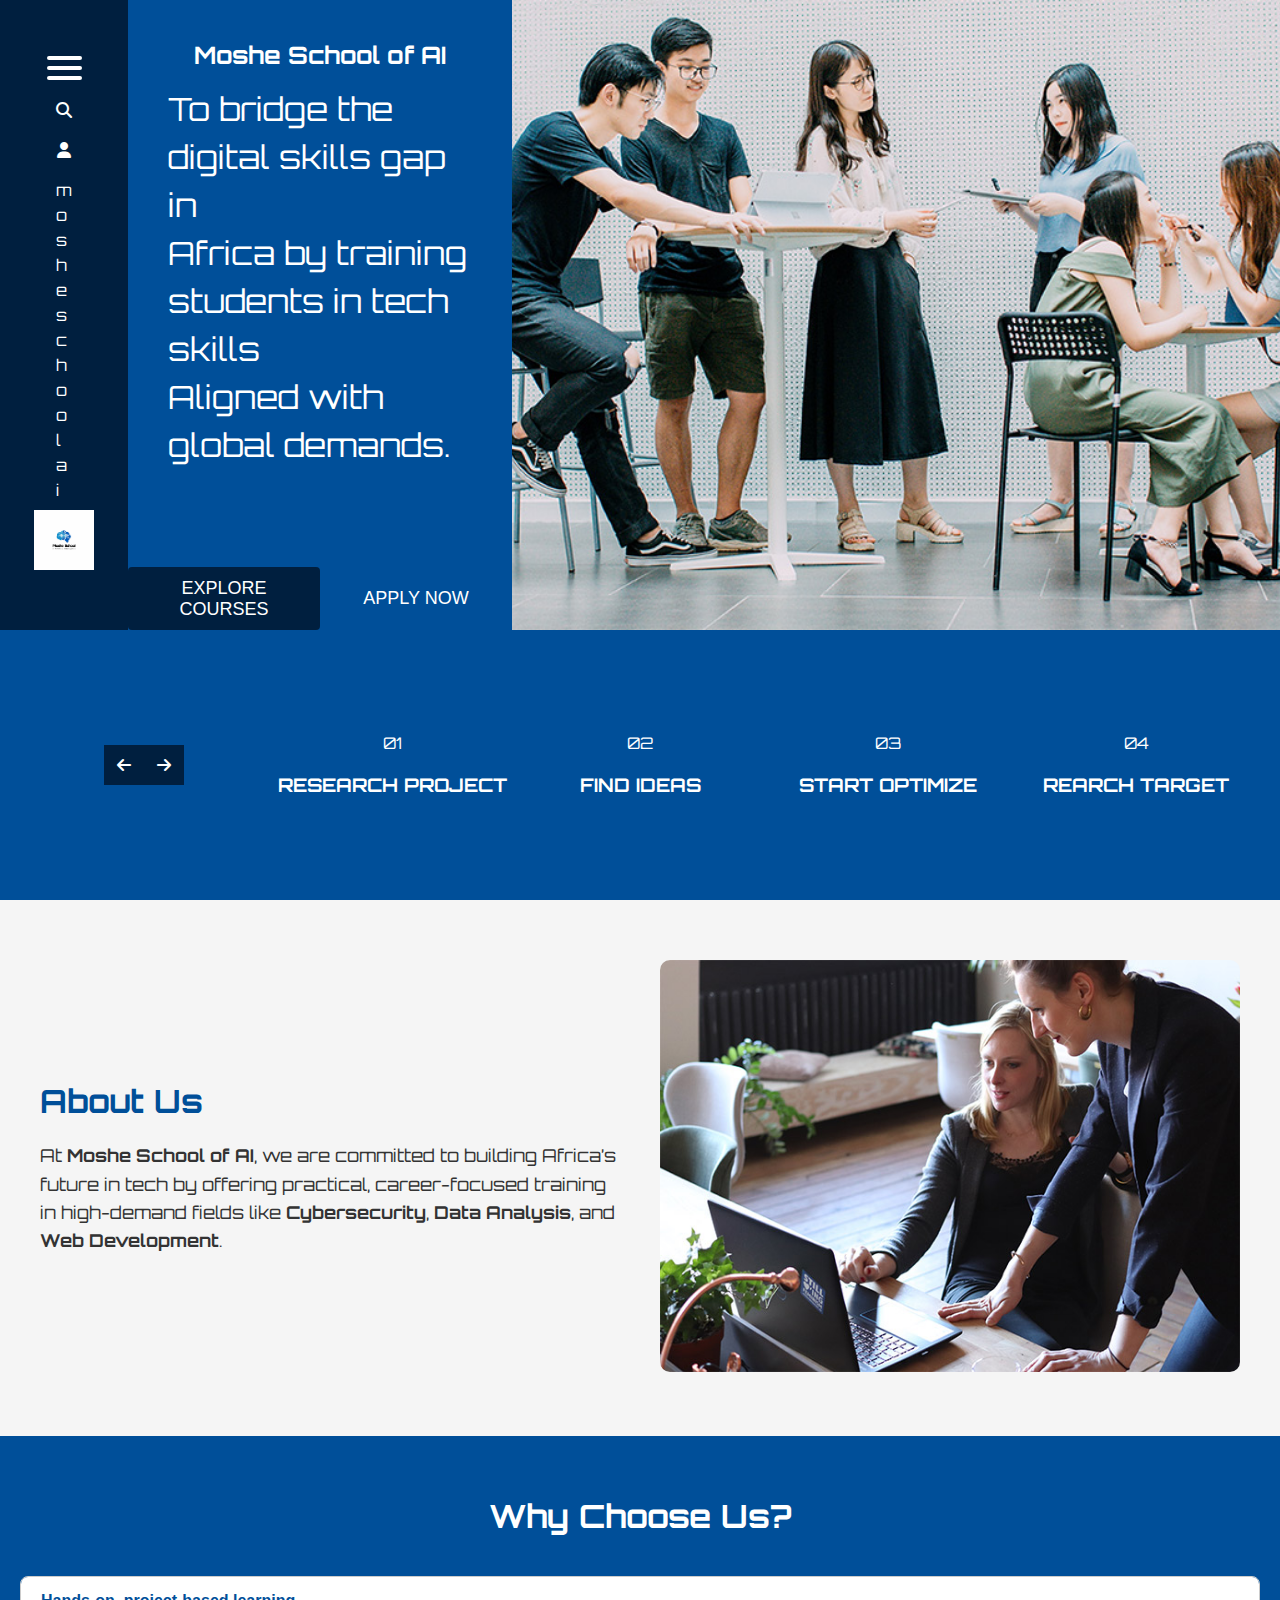
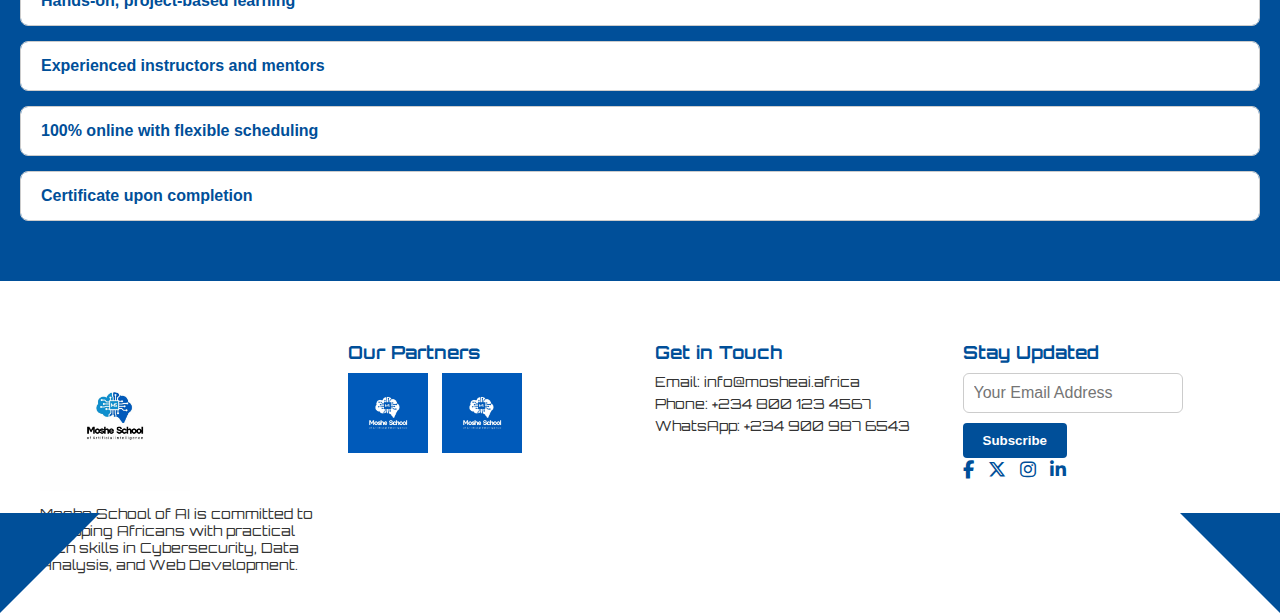
<file: about.html>
<!DOCTYPE html>
<html lang="en">

<head>
    <meta charset="UTF-8">
    <meta name="viewport" content="width=device-width, initial-scale=1.0">
    <title>About | Moshe School of AI</title>
    <link rel="stylesheet" href="/style.css">
    <link rel="shortcut icon" href="/moshe.jpg" type="image/x-icon">

    <link rel="stylesheet" href="https://cdnjs.cloudflare.com/ajax/libs/font-awesome/6.7.2/css/all.min.css">
    <link href="https://fonts.googleapis.com/css2?family=Orbitron:wght@500&display=swap" rel="stylesheet">
</head>

<body>
    <div class="home" id="home">
        <div class="A">
            <div class="sidebar">
                <div class="hamburger" id="hamburger">
                    <span></span>
                    <span></span>
                    <span></span>

                </div>
                <div class="search">
                    <i class="fas fa-search"></i>

                </div>
                <div class="user">
                    <i class="fas fa-user"></i>

                </div>
                <div class="logo">
                    <span>m</span>
                    <span>o</span>
                    <span>s</span>
                    <span>h</span>
                    <span>e</span>
                    <span>s</span>
                    <span>c</span>
                    <span>h</span>
                    <span>o</span>
                    <span>o</span>
                    <span>l</span>
                    <span>a</span>
                    <span>i</span>

                </div>
                <div class="log">
                    <a href="">
                        <img src="/moshe.jpg" alt="" width="60px">
                    </a>
                </div>

            </div>
            <div class="hero">
                <div class="text">
                    <h3>Moshe School of AI</h3>
                    <h4>To bridge the digital skills gap in<br> Africa by training students in tech skills <br>
                        Aligned with global demands.
                    </h4>
                </div>
                <div class="btn">
                    <button class="cnt">EXPLORE COURSES</button>
                    <button class="read">APPLY NOW</button>

                </div>

            </div>
            <div class="image">

            </div>
        </div>
        <div class="B">
            <div class="links">

                <div class="B2">
                    <i class="fas fa-arrow-left"></i>
                </div>
                <div class="B1">
                    <i class="fas fa-arrow-right"></i>
                </div>

            </div>
            <div class="con">
                <div>01</div>
                <h3>RESEARCH PROJECT</h3>
            </div>
            <div class="con">
                <div>02</div>
                <h3>FIND IDEAS</h3>
            </div>
            <div class="con">
                <div>03</div>
                <h3>START OPTIMIZE</h3>
            </div>
            <div class="con">
                <div>04</div>
                <h3>REARCH TARGET</h3>
            </div>

        </div>
    </div>

     <div class="side-menu" id="sideMenu">

        <ul>
            <li><a href="/index.html">HOME</a></li>
            <li><a href="/about.html">ABOUT</a></li>
            <li><a href="/explore.html">COURSES</a></li>
            <li><a href="#testimonial">TESTIMONIAL</a></li>
            <li><a href="">LATEST NEWS</a></li>
            <li><a href="#contact">CONTACT US</a></li>

        </ul>


    </div>

    <div class="overlay" id="overlay">

    </div>

    <section class="about" id="about">
        <div class="about-container">
            <div class="about-text">
                <h2>About Us</h2>
                <p>
                    At <strong>Moshe School of AI</strong>, we are committed to building Africa’s future in tech by
                    offering practical, career-focused training in high-demand fields like
                    <strong>Cybersecurity</strong>, <strong>Data Analysis</strong>, and <strong>Web
                        Development</strong>.
                </p>
            </div>
            <div class="about-image">
                <img src="/about-img.jpg" alt="About Moshe School of AI">
            </div>
        </div>
    </section>

    <section class="why-choose-us" id="why-choose">
        <h2>Why Choose Us?</h2>
        <div class="accordion">
            <div class="accordion-item">
                <button class="accordion-header">Hands-on, project-based learning</button>
                <div class="accordion-content">
                    <p>Gain real-world experience through practical projects that reflect real challenges in tech.</p>
                </div>
            </div>

            <div class="accordion-item">
                <button class="accordion-header">Experienced instructors and mentors</button>
                <div class="accordion-content">
                    <p>Learn from industry professionals who guide you throughout your journey.</p>
                </div>
            </div>

            <div class="accordion-item">
                <button class="accordion-header">100% online with flexible scheduling</button>
                <div class="accordion-content">
                    <p>Study at your pace with our fully online programs tailored to your schedule.</p>
                </div>
            </div>

            <div class="accordion-item">
                <button class="accordion-header">Certificate upon completion</button>
                <div class="accordion-content">
                    <p>Earn a certificate that validates your skills and boosts your career.</p>
                </div>
            </div>
        </div>
    </section>

    <footer class="footer">
        <div class="footer-container">
            <div class="footer-top">
                <!-- Logo and About -->
                <div class="footer-logo-info">
                    <img src="/moshe.jpg" alt="Moshe School Logo" class="footer-logo" />
                    <p>
                        Moshe School of AI is committed to equipping Africans with practical tech
                        skills in Cybersecurity, Data Analysis, and Web Development.
                    </p>
                </div>

                <!-- Partnerships -->
                <div class="footer-partners">
                    <h4>Our Partners</h4>
                    <div class="partners">
                        <img src="/part.jpg" alt="Partner 1" />
                        <img src="/part.jpg" alt="Partner 2" />
                    </div>
                </div>

                <!-- Contact Info -->
                <div class="footer-contact">
                    <h4>Get in Touch</h4>
                    <p>Email: info@mosheai.africa</p>
                    <p>Phone: +234 800 123 4567</p>
                    <p>WhatsApp: +234 900 987 6543</p>
                </div>

                <!-- Newsletter & Socials -->
                <div class="footer-newsletter">
                    <h4>Stay Updated</h4>
                    <input type="email" placeholder="Your Email Address" />
                    <button>Subscribe</button>
                    <div class="socials">
                        <a href="#"><i class="fab fa-facebook-f"></i></a>
                        <a href="#"><i class="fab fa-x-twitter"></i></a>
                        <a href="#"><i class="fab fa-instagram"></i></a>
                        <a href="#"><i class="fab fa-linkedin-in"></i></a>
                    </div>
                </div>
            </div>
        </div>

        <!-- Triangles -->
        <div class="footer-triangle left-triangle"></div>
        <div class="footer-triangle right-triangle"></div>
    </footer>

    <script src="/script.js"></script>
</body>

</html>
</file>
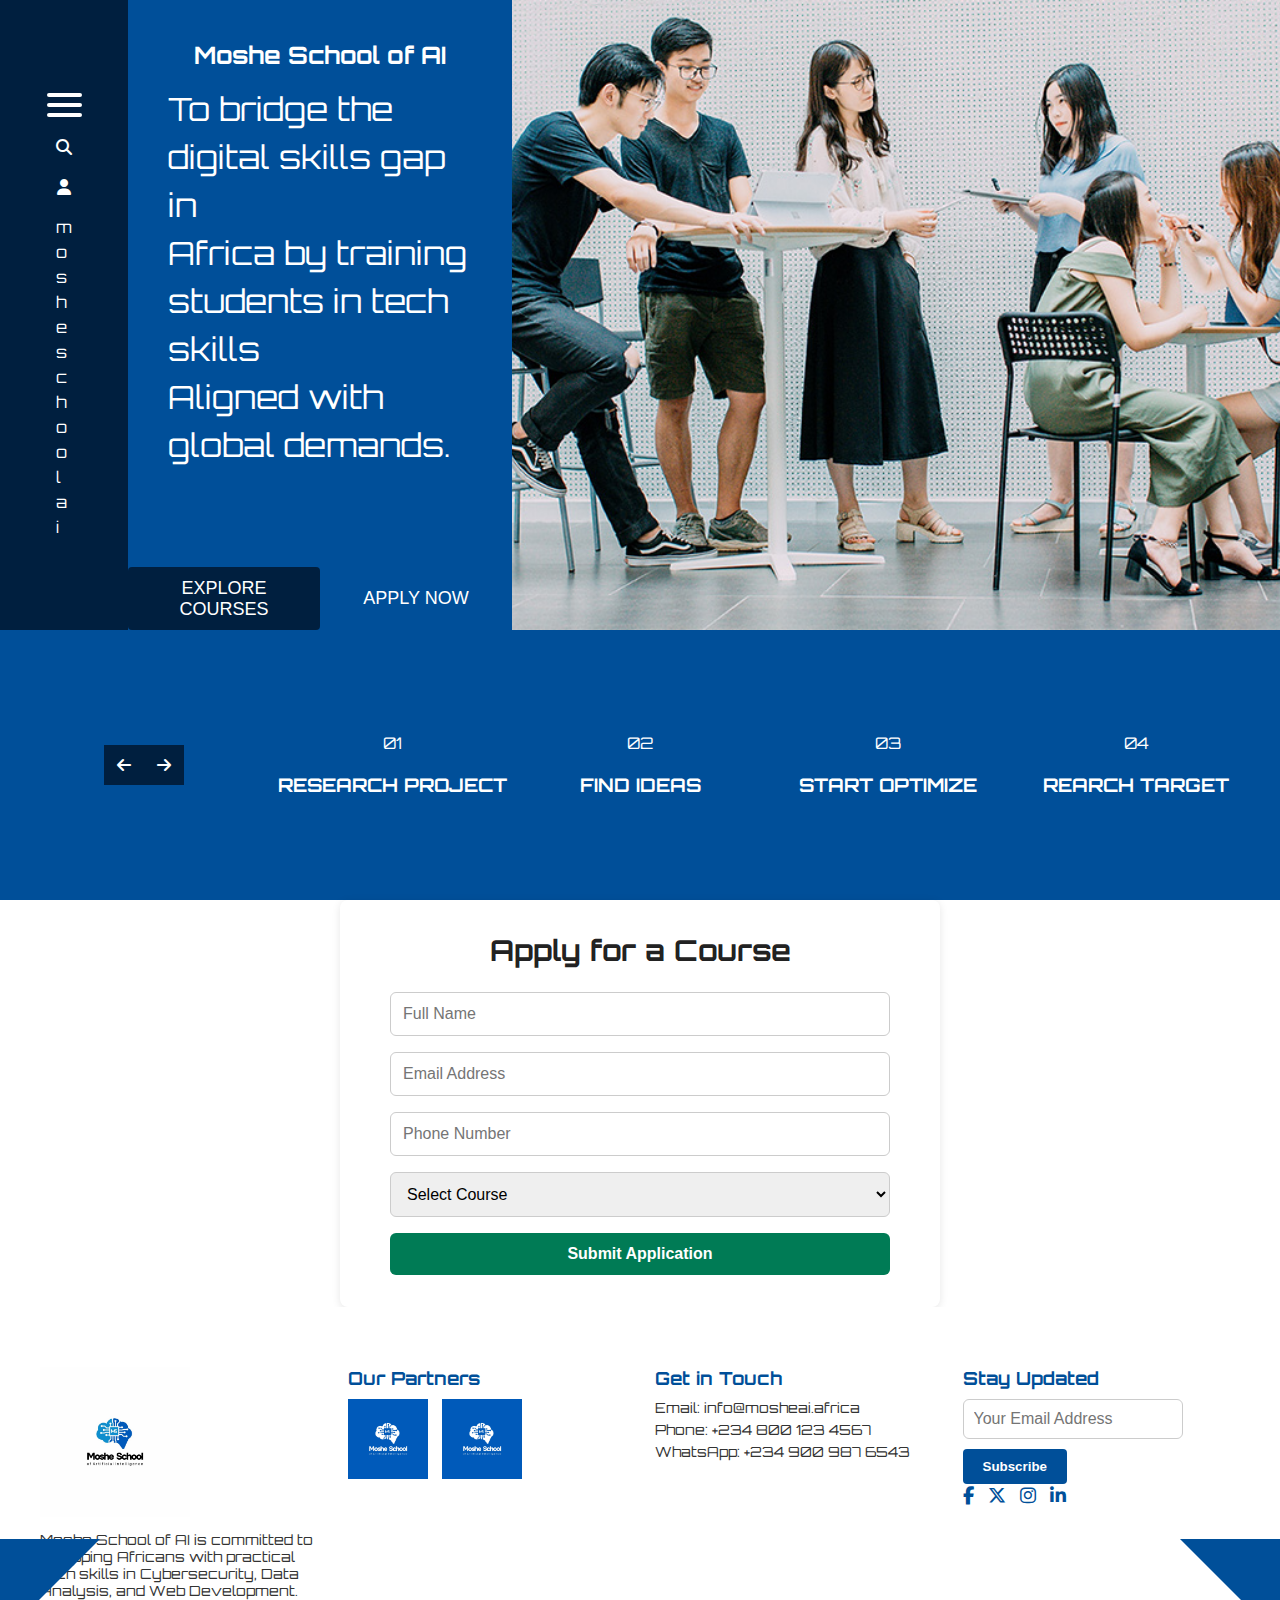
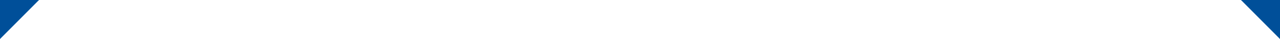
<file: apply.html>
<!DOCTYPE html>
<html lang="en">

<head>
    <meta charset="UTF-8" />
    <meta name="viewport" content="width=device-width, initial-scale=1.0" />
    <title>Apply | Moshe School of AI</title>
    <link rel="shortcut icon" href="/moshe.jpg" type="image/x-icon">
    <link rel="stylesheet" href="/style.css" />
    <link rel="stylesheet" href="https://cdnjs.cloudflare.com/ajax/libs/font-awesome/6.7.2/css/all.min.css" />
    <link href="https://fonts.googleapis.com/css2?family=Orbitron:wght@500&display=swap" rel="stylesheet" />


</head>

<body>
    <div class="home" id="home">
        <div class="A">
            <div class="sidebar">
                <div class="hamburger" id="hamburger">
                    <span></span>
                    <span></span>
                    <span></span>

                </div>
                <div class="search">
                    <i class="fas fa-search"></i>

                </div>
                <div class="user">
                    <i class="fas fa-user"></i>

                </div>
                <div class="logo">
                    <span>m</span>
                    <span>o</span>
                    <span>s</span>
                    <span>h</span>
                    <span>e</span>
                    <span>s</span>
                    <span>c</span>
                    <span>h</span>
                    <span>o</span>
                    <span>o</span>
                    <span>l</span>
                    <span>a</span>
                    <span>i</span>

                </div>

            </div>
            <div class="hero">
                <div class="text">
                    <h3>Moshe School of AI</h3>
                    <h4>To bridge the digital skills gap in<br> Africa by training students in tech skills <br>
                        Aligned with global demands.
                    </h4>
                </div>
                <div class="btn">
                    <button class="cnt">EXPLORE COURSES</button>
                    <button class="read">APPLY NOW</button>

                </div>

            </div>
            <div class="image">

            </div>
        </div>
        <div class="B">
            <div class="links">

                <div class="B2">
                    <i class="fas fa-arrow-left"></i>
                </div>
                <div class="B1">
                    <i class="fas fa-arrow-right"></i>
                </div>

            </div>
            <div class="con">
                <div>01</div>
                <h3>RESEARCH PROJECT</h3>
            </div>
            <div class="con">
                <div>02</div>
                <h3>FIND IDEAS</h3>
            </div>
            <div class="con">
                <div>03</div>
                <h3>START OPTIMIZE</h3>
            </div>
            <div class="con">
                <div>04</div>
                <h3>REARCH TARGET</h3>
            </div>

        </div>
    </div>

     <div class="side-menu" id="sideMenu">

        <ul>
            <li><a href="/index.html">HOME</a></li>
            <li><a href="/about.html">ABOUT</a></li>
            <li><a href="/explore.html">COURSES</a></li>
            <li><a href="#testimonial">TESTIMONIAL</a></li>
            <li><a href="">LATEST NEWS</a></li>
            <li><a href="#contact">CONTACT US</a></li>

        </ul>


    </div>

    <div class="overlay" id="overlay">

    </div>


    <section class="apply-section">
        <h1>Apply for a Course</h1>
        <form id="applicationForm" novalidate>
            <div class="field">
                <input type="text" name="name" placeholder="Full Name" required />
                <div class="error" id="nameError"></div>
            </div>

            <div class="field">
                <input type="email" name="email" placeholder="Email Address" required />
                <div class="error" id="emailError"></div>
            </div>

            <div class="field">
                <input type="text" name="phone" placeholder="Phone Number" required />
                <div class="error" id="phoneError"></div>
            </div>

            <div class="field">
                <select name="course" required>
                    <option value="">Select Course</option>
                    <option value="Cybersecurity">Cybersecurity</option>
                    <option value="Data Analysis">Data Analysis</option>
                    <option value="Web Development">Web Development</option>
                    <option value="AI & Machine Learning">AI & Machine Learning</option>
                </select>
                <div class="error" id="courseError"></div>
            </div>

            <button type="submit">Submit Application</button>
        </form>
    </section>

    <!-- Success Modal -->
    <div id="successModal" class="modal">
        <div class="modal-content">
            <h2>✅ Application Submitted!</h2>
            <p>Please check your email for confirmation and next steps.</p>
            <button onclick="document.getElementById('successModal').style.display='none'">Close</button>
        </div>
    </div>

    <footer class="footer">
        <div class="footer-container">
            <div class="footer-top">
                <!-- Logo and About -->
                <div class="footer-logo-info">
                    <img src="/moshe.jpg" alt="Moshe School Logo" class="footer-logo" />
                    <p>
                        Moshe School of AI is committed to equipping Africans with practical tech
                        skills in Cybersecurity, Data Analysis, and Web Development.
                    </p>
                </div>

                <!-- Partnerships -->
                <div class="footer-partners">
                    <h4>Our Partners</h4>
                    <div class="partners">
                        <img src="/part.jpg" alt="Partner 1" />
                        <img src="/part.jpg" alt="Partner 2" />
                    </div>
                </div>

                <!-- Contact Info -->
                <div class="footer-contact">
                    <h4>Get in Touch</h4>
                    <p>Email: info@mosheai.africa</p>
                    <p>Phone: +234 800 123 4567</p>
                    <p>WhatsApp: +234 900 987 6543</p>
                </div>

                <!-- Newsletter & Socials -->
                <div class="footer-newsletter">
                    <h4>Stay Updated</h4>
                    <input type="email" placeholder="Your Email Address" />
                    <button>Subscribe</button>
                    <div class="socials">
                        <a href="#"><i class="fab fa-facebook-f"></i></a>
                        <a href="#"><i class="fab fa-x-twitter"></i></a>
                        <a href="#"><i class="fab fa-instagram"></i></a>
                        <a href="#"><i class="fab fa-linkedin-in"></i></a>
                    </div>
                </div>
            </div>
        </div>

        <!-- Triangles -->
        <div class="footer-triangle left-triangle"></div>
        <div class="footer-triangle right-triangle"></div>
    </footer>


    <!-- ✅ EmailJS SDK v4 via ES module -->
    <!-- <script type="module">
        import emailjs from 'https://cdn.jsdelivr.net/npm/@emailjs/browser@4/+esm';

        emailjs.init('jP3r-DeD-YgFl-CdE'); // ✅ Your EmailJS public key

        const form = document.getElementById('applicationForm');
        const modal = document.getElementById('successModal');

        const errors = {
            name: document.getElementById('nameError'),
            email: document.getElementById('emailError'),
            phone: document.getElementById('phoneError'),
            course: document.getElementById('courseError'),
        };

        const validate = () => {
            const name = form.name.value.trim();
            const email = form.email.value.trim();
            const phone = form.phone.value.trim();
            const course = form.course.value;

            errors.name.textContent = name ? '' : 'Full name is required';
            errors.email.textContent = /^\S+@\S+\.\S+$/.test(email) ? '' : 'Valid email is required';
            errors.phone.textContent = /^\d{10,15}$/.test(phone) ? '' : 'Valid phone number is required';
            errors.course.textContent = course ? '' : 'Please select a course';

            return !(errors.name.textContent || errors.email.textContent || errors.phone.textContent || errors.course.textContent);
        };

        form.addEventListener('submit', async (e) => {
            e.preventDefault();

            if (!validate()) return;

            const formData = {
                name: form.name.value.trim(),
                email: form.email.value.trim(),
                phone: form.phone.value.trim(),
                course: form.course.value
            };

            const adminPhone = '2348024962596';
            const whatsappUrl = `https://wa.me/${adminPhone}?text=${encodeURIComponent(
                `New application from ${formData.name} for ${formData.course}. Contact at: ${formData.phone}`
            )}`;
            const formDataWithWhatsApp = { ...formData, whatsappLink: whatsappUrl };

            try {
                // Send to Applicant (includes WhatsApp link in email template)
                await emailjs.send('service_juvoq4b', 'template_12dsgno', formDataWithWhatsApp);
                console.log('✅ Confirmation email sent to applicant');

                // Send to Admin
                await emailjs.send('service_juvoq4b', 'template_ua6vesf', formDataWithWhatsApp);
                console.log('✅ Notification email sent to admin');

                form.reset();
                modal.style.display = 'flex';
            } catch (error) {
                alert('There was an error submitting your application. Please try again later.');
                console.error('❌ Email sending failed:', error);
            }
        });
    </script> -->
    <script src="/script.js"></script>
</body>

</html>
</file>
<file: style.css>
* {
    margin: 0;
    padding: 0;
    box-sizing: border-box;
}

body {
    font-family: 'Orbitron', sans-serif;
}


.home {

    background-color: #001f3f;
    height: 100vh;
    width: 100%;
    overflow: hidden;



}

.A {
    width: 100%;
    height: 70%;
    background-color: #004f99;
    display: flex;
    justify-content: center;
    align-items: center;
}

.B {
    width: 100%;
    height: 30%;
    background-color: #004f99;
    padding: 20px;
    display: flex;
    justify-content: center;
    align-items: center;
}

.sidebar {
    height: 100%;
    width: 10%;
    background-color: #001f3f;
    padding: 20px;
    display: flex;
    justify-content: center;
    align-items: center;
    flex-direction: column;
    gap: 10px;
}

.hero {
    height: 100%;
    width: 30%;
    background-color: #004f99;
}

.text h3,
.text h1 {
    color: #ffffff;
    /* white text */
}

.image {
    width: 60%;
    height: 100%;
    background-image: url(./slider-img.jpg);
    background-size: cover;
    background-position: center;
    background-repeat: no-repeat;
    animation: change 12s infinite;
}

@keyframes change {
    0% {
        background-image: url(./moshe.jpg);
        opacity: 1;
    }

    25% {
        background-image: url(./slider-img.jpg);
        opacity: 1;
    }

    30% {
        background-image: url(./slider-img.jpg);
        opacity: 1;
    }

    35% {
        background-image: url(./slider-img2.jpg);
        opacity: 1;
    }

    50% {
        background-image: url(./slider-img2.jpg);
        opacity: 1;
    }

    55% {
        background-image: url(./slider-img2.jpg);
        opacity: 1;
    }

    60% {
        background-image: url(./slider-img3.jpg);
        opacity: 1;
    }

    75% {
        background-image: url(./slider-img3.jpg);
        opacity: 1;
    }

    80% {
        background-image: url(./partner.jpg);
        opacity: 1;
    }

    85% {
        background-image: url(./partner.jpg);
        opacity: 1;
    }

    100% {
        background-image: url(./moshe.jpg);
        opacity: 1;
    }

}

.hamburger {
    width: 35px;
    height: 24px;
    display: flex;
    justify-content: space-between;
    flex-direction: column;
    cursor: pointer;
    z-index: 1001;
    margin-bottom: 10px;

}

.hamburger span {
    display: block;
    height: 4px;
    background-color: white;
    border-radius: 4px;
    transition: all 0.3s ease;
}

/* cancel icon */
.hamburger.active span:nth-child(1) {
    transform: rotate(45deg) translate(5px, 6px);
}

.hamburger.active span:nth-child(2) {
    opacity: 0;
}

.hamburger.active span:nth-child(3) {
    transform: rotate(-45deg) translate(6px, -6px);
}

.search {
    color: white;
    margin-bottom: 10px;
}

.user {
    color: white;
    margin-bottom: 10px;
}

.logo {
    display: flex;
    flex-direction: column;
    gap: 5px;
    color: white;
}

.text {
    height: 90%;
    width: 100%;
    padding: 40px;
}

.text h3 {
    text-align: center;
    font-weight: bolder;
    font-size: 1.5rem;
    margin-bottom: 15px;
    color: white;
    text-align: center;
}

.text h4 {
    font-weight: lighter;
    font-size: 2rem;
    line-height: 3rem;
    color: white;
}

.btn {
    width: 100%;
    height: 10%;
    display: flex;

}

.btn button {
    width: 50%;
    padding: 10px;
    font-size: large;
    font-weight: lighter;
    color: white;
    border: none;
}



.read {
    background-color: transparent;
    border: 1px solid #00cfff;
    color: #00cfff;
}


.read {
    background-color: transparent;
}

.cnt {
    background-color: #001f3f;
    color: #ffffff;
}



.cnt:hover,
.read:hover {
    background-color: #ffffff;
    color: #004f99;
}


.B2,
.B1 {
    background-color: #001f3f;
    color: #ffffff;
    display: flex;
    justify-content: center;
    align-items: center;
    height: 40px;
    width: 40px;

}

.links {
    display: flex;
    justify-content: center;
    align-items: center;
    width: 20%;

}

.con {
    width: 20%;
    text-align: center;
    color: white;
    display: flex;
    justify-content: center;
    align-items: center;
    flex-direction: column;

}

.con div {
    color: white;
    margin-bottom: 20px;

}

.con div:hover {
    background-color: #001f3f;
    color: white;
    width: 40px;
    height: 40px;
    border-radius: 60%;
    display: flex;
    justify-content: center;
    align-items: center;
}

.side-menu {
    position: fixed;
    top: 0;
    left: -100%;
    width: 100%;
    height: 100%;
    background: rgba(0, 79, 153, 0.9);
    display: flex;
    justify-content: center;
    align-items: center;
    padding: 60px;
    transition: left 0.3s ease;
    z-index: 1000;

}

.side-menu ul {
    display: flex;
    justify-content: center;
    align-items: center;
    flex-direction: column;
    gap: 15px;
    list-style-type: none;

}

ul li {
    margin-bottom: 10px;
    border: 1px solid #ffffff;
    color: #ffffff;
    border-radius: 4px;
    background-color: transparent;
    padding: 10px;
    width: 200px;
    text-align: center;
}

ul li:nth-child(1) {
    background-color: #fff;
    color: black;
}

ul li a {
    color: #ffffff;
    text-decoration: none;
    padding: 15px 20px;
    font-size: 18px;
    transition: background 0.3s ease;
}

.side-menu.active {
    left: 0;
}

ul li:hover {
    background-color: #00cfff;
    color: #001f3f;

}

.overlay {
    position: fixed;
    top: 0;
    left: 0;
    width: 100%;
    height: 100%;
    background: rgba(10, 71, 238, 0.5);
    opacity: 0;
    visibility: hidden;
    transition: opacity 0.3s ease;
    z-index: 999;
}

.overlay.active {
    opacity: 1;
    visibility: visible;
}

.about {
    background-color: #f5f5f5;
    padding: 60px 20px;
    width: 100%;
}

.about-container {
    display: flex;
    flex-wrap: wrap;
    justify-content: center;
    align-items: center;
    gap: 40px;
    max-width: 1200px;
    margin: auto;
}

.about-text {
    flex: 1 1 400px;
    color: #333;
}

.about-text h2 {
    font-size: 2rem;
    color: #004f99;
    margin-bottom: 20px;
}

.about-text p {
    font-size: 1.1rem;
    line-height: 1.6;
}

.about-image {
    flex: 1 1 400px;
}

.about-image img {
    width: 100%;
    border-radius: 10px;
    object-fit: cover;
}


.why-choose-us {
    background-color: #004f99;
    padding: 60px 20px;
    max-width: 100%;
    margin: auto;
}

.why-choose-us h2 {
    text-align: center;
    font-size: 2rem;
    color: white;
    margin-bottom: 40px;
}

.accordion {
    display: flex;
    flex-direction: column;
    gap: 15px;
}

.accordion-item {
    border: 1px solid #ccc;
    border-radius: 8px;
    overflow: hidden;
}

.accordion-header {
    width: 100%;
    text-align: left;
    padding: 15px 20px;
    background-color: white;
    color: #004f99;
    font-size: 1rem;
    font-weight: bold;
    border: none;
    cursor: pointer;
    transition: background 0.3s;
}

.accordion-header:hover {
    background-color: #004f99;
    color: white;
}

.accordion-content {
    max-height: 0;
    overflow: hidden;
    background-color: #f9f9f9;
    transition: max-height 0.3s ease;
    padding: 0 20px;
}

.accordion-content p {
    padding: 15px 0;
    color: #333;
}

.accordion-item.active .accordion-content {
    max-height: 150px;
}


























/* Tablet Devices */
@media (max-width: 1024px) {
    .A {
        flex-direction: column;
        height: auto;
    }

    .sidebar {
        flex-direction: row;
        width: 100%;
        height: auto;
        padding: 10px;
        gap: 15px;
        justify-content: space-around;
    }

    .hero {
        width: 100%;
        height: auto;
        padding: 20px 0;
    }

    .image {
        width: 100%;
        height: 300px;
    }

    .text {
        padding: 20px;
    }

    .btn {
        flex-direction: row;
        justify-content: center;
    }

    .B {
        flex-wrap: wrap;
        padding: 10px;
    }

    .links {
        width: 100%;
        justify-content: space-around;
        margin-bottom: 10px;
    }

    .con {
        width: 45%;
        margin: 10px 0;
    }
}

/* Mobile Devices */
@media (max-width: 768px) {
    .A {
        flex-direction: column;
        height: auto;
    }

    .sidebar {
        flex-direction: row;
        width: 100%;
        height: auto;
        padding: 10px;
        justify-content: space-evenly;
    }

    .logo {
        flex-direction: row;
    }

    .hero {
        width: 100%;
        padding: 20px;
    }

    .text h1 {
        font-size: 1.5rem;
        line-height: 2rem;
    }

    .btn {
        flex-direction: column;
        gap: 10px;
    }

    .btn button {
        width: 100%;
    }

    .image {
        width: 100%;
        height: 250px;
    }

    .B {
        flex-direction: column;
        align-items: center;
        height: auto;
        gap: 10px;
    }

    .links {
        width: 100%;
        justify-content: space-between;
    }

    .con {
        width: 90%;
    }

    .side-menu ul li {
        width: 100%;
    }


}
















.courses-section {
    padding: 50px 20px;
    background-color: #f8f8f8;
    text-align: center;
}

.courses-section h2 {
    font-size: 2rem;
    margin-bottom: 30px;
    color: #004f99;
}

.courses-container {
    display: grid;
    grid-template-columns: repeat(auto-fit, minmax(250px, 1fr));
    gap: 20px;
    max-width: 1100px;
    margin: 0 auto;
}

.course-card {
    background: white;
    border-radius: 8px;
    box-shadow: 0 2px 10px rgba(0, 0, 0, 0.1);
    padding: 15px;
    cursor: pointer;
    transition: transform 0.3s ease;
}

.course-card:hover {
    transform: scale(1.03);
}

.course-card img {
    width: 100%;
    border-radius: 6px;
    height: 150px;
    object-fit: cover;
}

.course-card h3 {
    margin: 15px 0 5px;
}

.course-card p {
    font-size: 0.9rem;
    color: #444;
}

/* Modal */
.modal {
    position: fixed;
    top: 0;
    left: 0;
    width: 100%;
    height: 100%;
    background: rgba(0, 0, 0, 0.7);
    display: none;
    justify-content: center;
    align-items: center;
    z-index: 1000;
}

.modal-content {
    background: white;
    padding: 30px;
    width: 90%;
    max-width: 600px;
    border-radius: 10px;
    position: relative;
    text-align: left;
}

.modal-content img {
    width: 100%;
    height: 200px;
    object-fit: cover;
    border-radius: 8px;
}

.modal-content h3 {
    margin-top: 20px;
}

.close {
    position: absolute;
    top: 15px;
    right: 20px;
    font-size: 28px;
    cursor: pointer;
}

.enroll-button {
    display: inline-block;
    margin-top: 20px;
    background-color: #0066ff;
    color: white;
    padding: 12px 20px;
    border-radius: 5px;
    text-decoration: none;
}

.apply {
    display: inline-block;
    margin-top: 20px;
    background-color: #0066ff;
    color: white;
    padding: 12px 20px;
    border-radius: 5px;
    text-decoration: none;
    border: none;
    width: 100%;
}

form {
    max-width: 500px;
    margin: auto;
    display: flex;
    flex-direction: column;
    gap: 1rem;
}

input,
textarea,
select {
    padding: 0.5rem;
    font-size: 1rem;
    border: 1px solid #aaa;
    border-radius: 4px;
}

button {
    padding: 0.7rem;
    background-color: #4caf50;
    color: white;
    border: none;
    font-weight: bold;
    cursor: pointer;
    border-radius: 4px;
}

.apply-section {
    padding: 2rem 1rem;
    max-width: 600px;
    margin: auto;
    background: #fff;
    border-radius: 8px;
    box-shadow: 0 2px 8px rgba(0, 0, 0, 0.1);
}

.apply-section h1 {
    font-family: 'Orbitron', sans-serif;
    font-size: 1.8rem;
    text-align: center;
    margin-bottom: 1.5rem;
    color: #222;
}

form {
    display: flex;
    flex-direction: column;
    gap: 1rem;
}

input,
select {
    padding: 0.75rem;
    font-size: 1rem;
    border: 1px solid #ccc;
    border-radius: 6px;
    width: 100%;
}

button[type="submit"] {
    padding: 0.75rem;
    background-color: #007B55;
    color: #fff;
    font-size: 1rem;
    border: none;
    border-radius: 6px;
    cursor: pointer;
    transition: background-color 0.3s;
}

button[type="submit"]:hover {
    background-color: #005f3c;
}

.error {
    color: red;
    font-size: 0.85rem;
}

.modal {
    display: none;
    position: fixed;
    z-index: 1000;
    left: 0;
    top: 0;
    width: 100%;
    height: 100%;
    background: rgba(0, 0, 0, 0.6);
    justify-content: center;
    align-items: center;
}

.modal-content {
    background: white;
    padding: 2rem;
    border-radius: 10px;
    text-align: center;
    width: 90%;
    max-width: 400px;
    box-shadow: 0 0 10px rgba(0, 0, 0, 0.2);
}

.modal-content h2 {
    color: green;
    margin-bottom: 1rem;
}

.modal-content p {
    font-size: 1rem;
}

.modal-content button {
    margin-top: 1.5rem;
    padding: 0.6rem 1.2rem;
    background: #007B55;
    color: white;
    border: none;
    border-radius: 5px;
    cursor: pointer;
}

.field {
    display: flex;
    flex-direction: column;
}

@media (max-width: 480px) {
    .apply-section {
        padding: 1rem;
    }

    .apply-section h1 {
        font-size: 1.5rem;
    }

    input,
    select,
    button {
        font-size: 1rem;
    }
}



/* get in touch section  */
.get-in-touch {
    background-color: #004f99;
    padding: 60px 20px;
    text-align: center;
}

.get-in-touch h2 {
    font-size: 2rem;
    margin-bottom: 40px;
    color: #ffffff;
}

.contact-container {
    max-width: 800px;
    margin: 0 auto;
}

.contact-details {
    display: flex;
    flex-direction: column;
    gap: 20px;
    align-items: center;
}

.contact-item {
    display: flex;
    align-items: center;
    gap: 10px;
    font-size: 1.1rem;
    color: #ffffff;
}

.contact-item i {
    font-size: 1.5rem;
    color: #ffffff;
}

.contact-item a {
    color: #ffffff;
    text-decoration: none;
}

.contact-item a:hover {
    color: #007bff;
}

@media (min-width: 600px) {
    .contact-details {
        flex-direction: row;
        justify-content: space-around;
    }

    .contact-item {
        flex-direction: column;
        align-items: center;
    }
}


/* footer */

footer {
  background-color: white;
  padding: 60px 20px 40px;
  position: relative;
  overflow: hidden;
}

.footer-container {
  max-width: 1200px;
  margin: auto;
}

.footer-top {
  display: grid;
  grid-template-columns: repeat(auto-fit, minmax(250px, 1fr));
  gap: 30px;
}

.footer-logo-info img {
  width: 150px;
  margin-bottom: 10px;
}

.footer-logo-info p {
  font-size: 14px;
  color: #333;
}

.footer-partners h4,
.footer-contact h4,
.footer-newsletter h4 {
  margin-bottom: 10px;
  font-size: 18px;
  color: #004f99;
}

.footer-partners .partners img {
  width: 80px;
  margin-right: 10px;
}

.footer-contact p {
  font-size: 14px;
  margin-bottom: 5px;
  color: #333;
}

.footer-newsletter input {
  padding: 10px;
  width: 100%;
  max-width: 220px;
  margin-bottom: 10px;
  border: 1px solid #ccc;
}

.footer-newsletter button {
  padding: 10px 20px;
  background-color: #004f99;
  color: white;
  border: none;
  cursor: pointer;
}

.footer-newsletter .socials a {
  margin-right: 10px;
  font-size: 18px;
  color: #004f99;
}

/* Triangle decorations */
.footer-triangle {
  position: absolute;
  width: 0;
  height: 0;
  border-style: solid;
  bottom: 0;
  z-index: 1;
}

.left-triangle {
  left: 0;
  border-width: 100px 100px 0 0;
  border-color: #004f99 transparent transparent transparent;
}

.right-triangle {
  right: 0;
  border-width: 100px 0 0 100px;
  border-color: #004f99 transparent transparent transparent;
}
</file>
